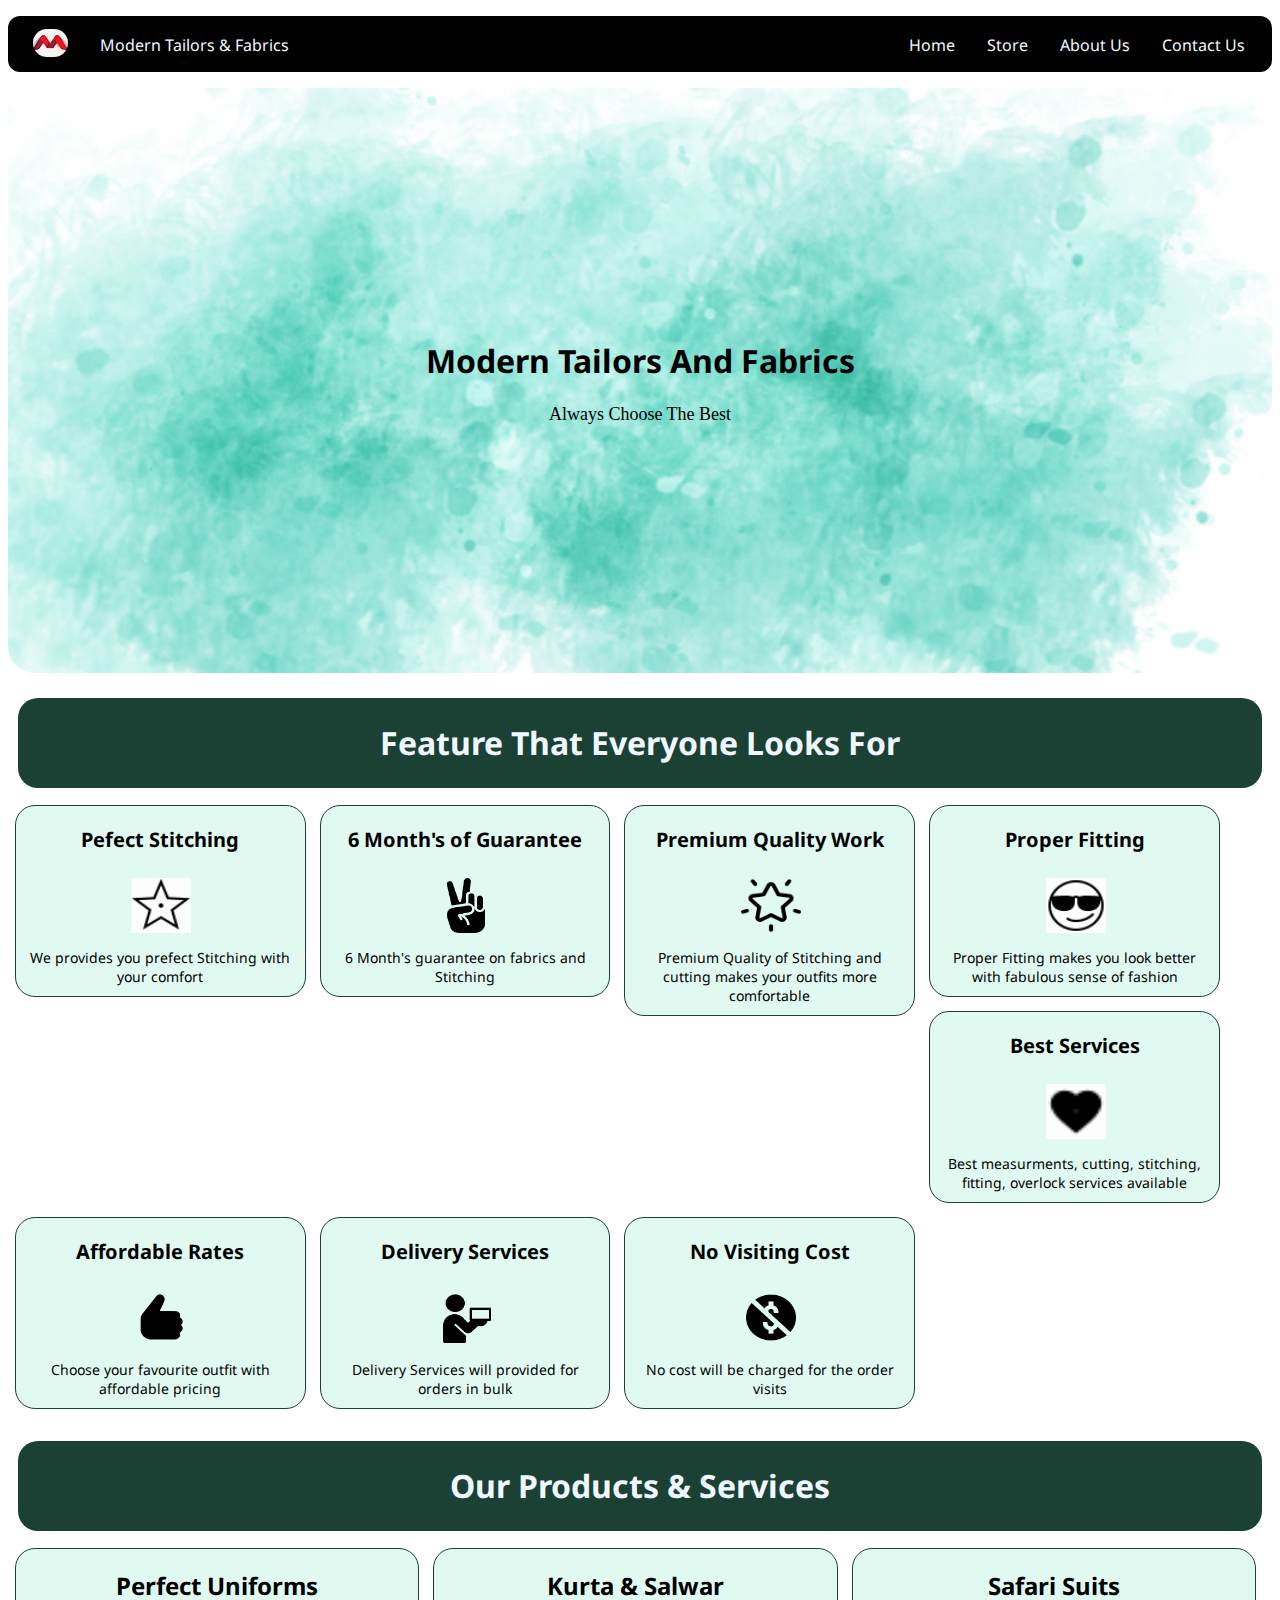
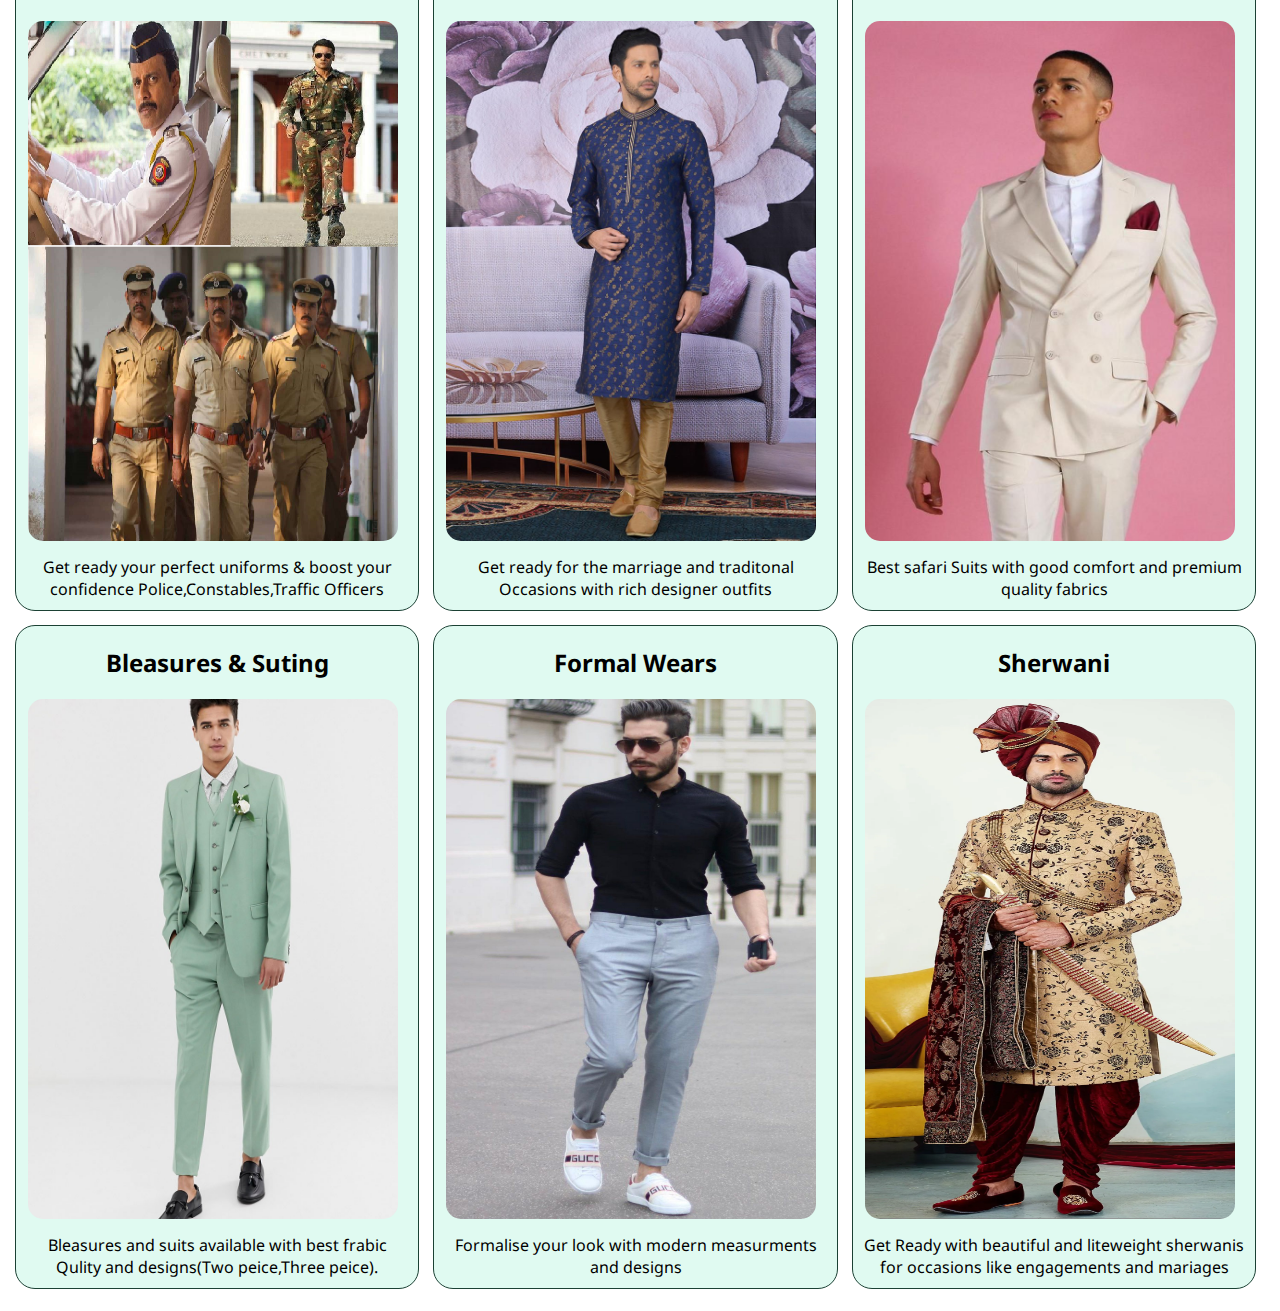
<file: index.html>
<!DOCTYPE html>
<html lang="en">

<head>
    <meta charset="UTF-8">
    <meta name="viewport" content="width=device-width, initial-scale=1.0">
    <title>Modern Tialors</title>
    <link rel="stylesheet" href="modernstyle.css">
    <link rel="preconnect" href="https://fonts.googleapis.com">
    <link rel="preconnect" href="https://fonts.gstatic.com" crossorigin>
    <link href="https://fonts.googleapis.com/css2?family=Noto+Sans:wght@300&display=swap" rel="stylesheet">
</head>

<body>
    <div id="navhm" class="Navbar">
        <ul>

            <li><a href="contactus.html">Contact Us</a></li>
            <li><a href="about.html">About Us</a></li>
            <li><a href="#">Store</a></li>
            <li><a href="index.html">Home</a></li>
            <li id="logo"><a href="index.html"><img src="modernlogo.jpg" alt="logo" style="border-radius: 50px;"></a>
            </li>
            <li><a id="mainlink" href="index.html">Modern Tailors & Fabrics</a></li>
        </ul>
    </div>

    <div id="hmpstr" class="poster">
        <h1>Modern Tailors And Fabrics</h1>
        <p>Always Choose The Best</p>
    </div>

    <div id="features" class="featurescont">
        <div class="headerelement">
            <h1>Feature That Everyone Looks For</h1>
        </div>
        <div class="commonfeature">
            <h3>Pefect Stitching</h3>
            <img src="star.gif" alt="">
            <p>We provides you prefect Stitching with your comfort</p>
        </div>
        <div class="commonfeature">
            <h3>6 Month's of Guarantee</h3>
            <img src="hand.png" alt="">
            <p>6 Month's guarantee on fabrics and Stitching</p>
        </div>
        <div class="commonfeature">
            <h3>Premium Quality Work</h3>
            <img src="star_471658.png" alt="">
            <p>Premium Quality of Stitching and cutting makes your outfits more comfortable</p>
        </div>
        <div class="commonfeature">
            <h3>Proper Fitting</h3>
            <img src="cool.gif" alt="">
            <p>Proper Fitting makes you look better with fabulous sense of fashion</p>
        </div>
        <div class="commonfeature">
            <h3>Best Services</h3>
            <img src="heart.gif" alt="">
            <p>Best measurments, cutting, stitching, fitting, overlock services available</p>
        </div>
        <div class="commonfeature">
            <h3>Affordable Rates</h3>
            <img src="thumb.png" alt="">
            <p>Choose your favourite outfit with affordable pricing</p>
        </div>
        <div class="commonfeature">
            <h3>Delivery Services</h3>
            <img src="icons8-give-100.png" alt="">
            <p>Delivery Services will provided for orders in bulk</p>
        </div>
        <div class="commonfeature">
            <h3>No Visiting Cost</h3>
            <img src="nocost.png" alt="">
            <p>No cost will be charged for the order visits</p>
        </div>
    </div>

    <div id="features" class="featurescont">
        <div class="headerelement">
            <h1>Our Products & Services</h1>
        </div>
        <div id="uniform" class="commonservices">
            <h2>Perfect Uniforms</h2>
            <img  src="uniforms.bmp" alt="">
            <p>Get ready your perfect uniforms & boost your confidence Police,Constables,Traffic Officers</p>
        </div>
        <div id="kurta" class="commonservices">
            <h2>Kurta & Salwar</h2>
            <img src="kurta.jpg" alt="kkurta">
            <p>Get ready for the marriage and traditonal Occasions with rich designer outfits</p>
        </div>
        <div id="safari" class="commonservices">
            <h2>Safari Suits</h2>
            <img src="safarimen.jpg" alt="safari">
            <p>Best safari Suits with good comfort and premium quality fabrics</p>
        </div>
        <div id="suiting" class="commonservices">
            <h2>Bleasures & Suting</h2>
            <img src="bleasure.jpeg" alt="Bleasures">
            <p>Bleasures and suits available with best frabic Qulity and designs(Two peice,Three peice).</p>
        </div>
        <div id="formals" class="commonservices">
            <h2>Formal Wears</h2>
            <img src="shirting.jpg" alt="formals">
            <p>Formalise your look with modern measurments and designs</p>
        </div>
        <div id="sherwani" class="commonservices">
            <h2>Sherwani</h2>
            <img src="sherwani.jpeg" alt="Sherwani">
            <p>Get Ready with beautiful and liteweight sherwanis for occasions like engagements and mariages</p>
        </div>
    </div>
   

</body>
</html>
</file>
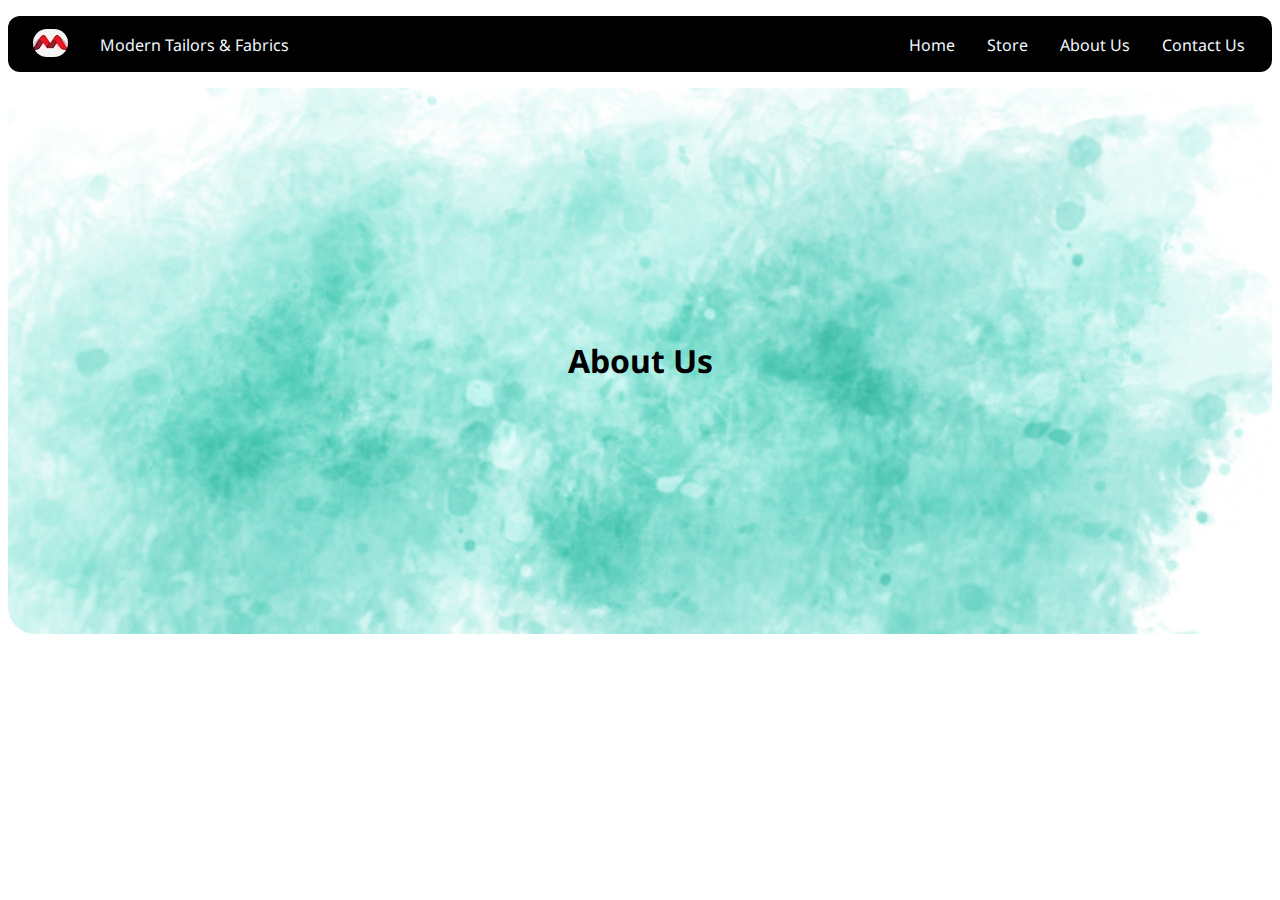
<file: about.html>
<!DOCTYPE html>
<html lang="en">
<head>
    <meta charset="UTF-8">
    <meta name="viewport" content="width=device-width, initial-scale=1.0">
    <link rel="stylesheet" href="modernstyle.css">
    <link rel="preconnect" href="https://fonts.gstatic.com" crossorigin>
    <link href="https://fonts.googleapis.com/css2?family=Noto+Sans:wght@300&display=swap" rel="stylesheet">
    <title>About Us</title>
</head>
<body>
    <div id="navhm" class="Navbar">
        <ul>
            
            <li><a href="contactus.html">Contact Us</a></li>
            <li><a href="about.html">About Us</a></li>
            <li><a href="#">Store</a></li>
            <li><a href="index.html">Home</a></li>
            <li id="logo"><a href="index.html"><img style="border-radius: 20px;" src="modernlogo.jpg" alt=""></a></li>
            <li ><a id = "mainlink" href="index.html">Modern Tailors & Fabrics </a></li>
        </ul>
    </div>

    <div id="hmpstr" class="poster">
        <h1>About Us</h1>
    </div>
</body>
</html>
</file>
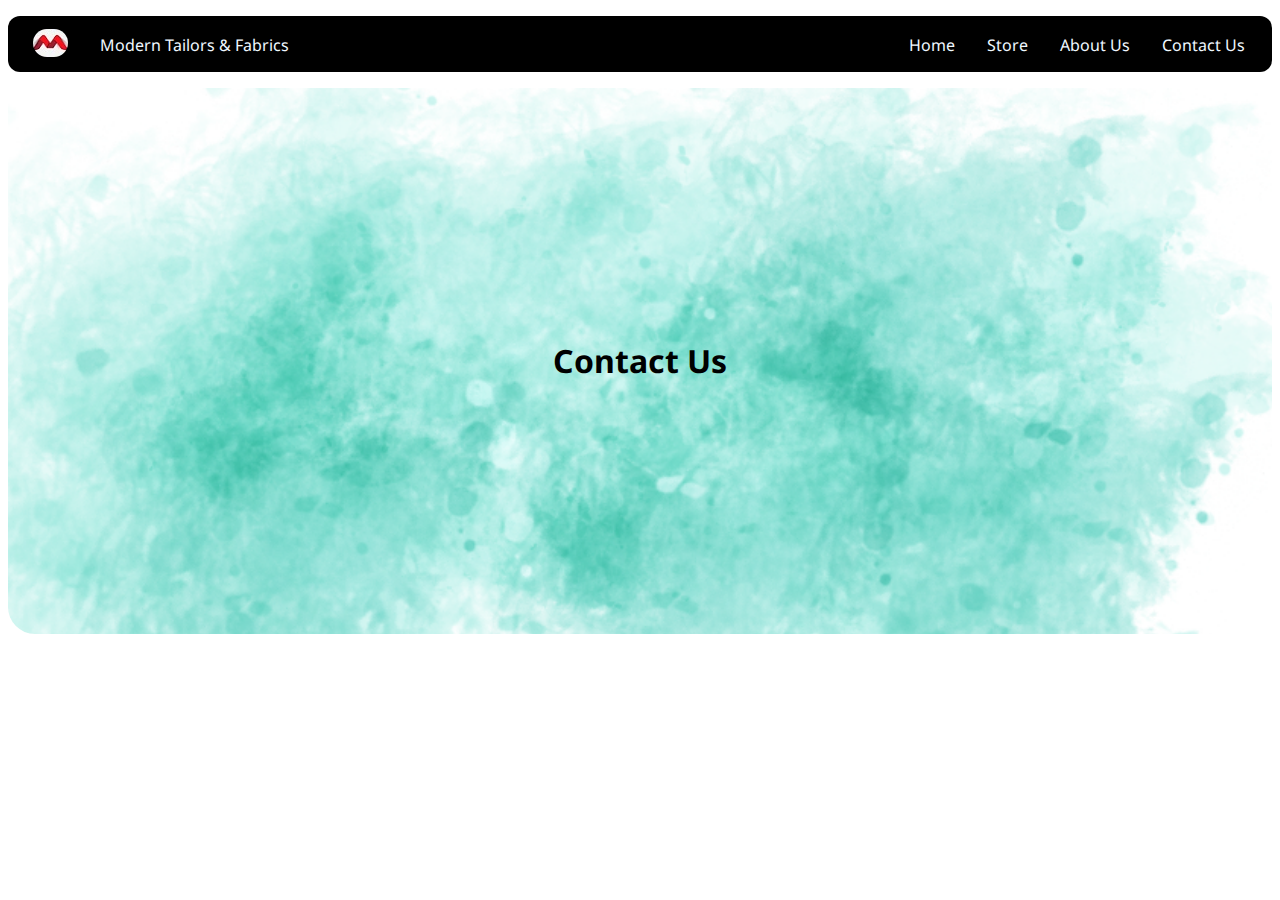
<file: contactus.html>
<!DOCTYPE html>
<html lang="en">
<head>
    <meta charset="UTF-8">
    <meta name="viewport" content="width=device-width, initial-scale=1.0">
    <link rel="stylesheet" href="modernstyle.css">
    <link rel="preconnect" href="https://fonts.gstatic.com" crossorigin>
    <link href="https://fonts.googleapis.com/css2?family=Noto+Sans:wght@300&display=swap" rel="stylesheet">
    <title>About Us</title>
</head>
<body>
    <div id="navhm" class="Navbar">
        <ul>
            
            <li><a href="contactus.html">Contact Us</a></li>
            <li><a href="about.html">About Us</a></li>
            <li><a href="#">Store</a></li>
            <li><a href="index.html">Home</a></li>
            <li id="logo"><a href="index.html"><img style="border-radius: 20px;" src="modernlogo.jpg" alt=""></a></li>
            <li ><a id = "mainlink" href="index.html">Modern Tailors & Fabrics </a></li>
        </ul>
    </div>

    <div id="hmpstr" class="poster">
        <h1>Contact Us</h1>
    </div>
</body>
</html>
</file>
<file: modernstyle.css>
*{
    box-sizing: border-box;
    font-family: 'Noto Sans', sans-serif;
}

ul{
    list-style: none;
    text-decoration: none;
    overflow: auto;
    background-color: black;
    border-radius: 12px;
    padding: 10px;
}

li a{
    text-decoration: none;
    float: right;
    padding: 0px 15px;
    color: aliceblue;
    margin-top: 8px;
    margin-right: 2px;
    
    
    /* font-family: cursive; */
}
/* ul p{
    overflow: auto;
    color: aliceblue;
    padding: 2px 2px;
} */

li a:hover{
    color: rgb(69, 198, 155);
}

#mainlink{
    /* overflow: auto; */
    float: left;
    margin-top: 8px;
    margin-right: 5px;
}
#logo{
    border-radius: 50px;
    margin-top: -5px;
    float: left;
}
.poster{
    background-image: url(homescreen.png);
    padding: 230px 0px;
    border-bottom-left-radius: 27px;
    border-bottom-right-radius: 27px;
    background-size: cover;
    image-rendering: optimizeQuality;
    image-rendering: crisp-edges;
    margin-top: 0px;
    image-orientation: flip;
    margin-bottom: 15px
}
.poster p{
    font-family: cursive;
    text-align: center;
    font-size: 18px;
}
.poster h1{
    text-align: center;
}

.commonfeature{
    background-color: rgb(224, 250, 241);
    float: left;
    border-radius: 20px;
    margin: 7px;
    width: 23%;
    /* padding: 15px; */
    border: 1pt solid  rgb(27, 65, 52);
    
   
}

.commonfeature h3{
    text-align: center;
    font-size: 20px; 
}

.commonfeature p{
    text-align: center;
    margin: 10px;
    font-size: 14px;
}

.headerelement{
    background-color: rgb(27, 65, 52);
    color: aliceblue;
    padding: 2px;
    margin-top: 10px;
    text-align: center;
    border-radius: 20px;
    margin: 10px;
}

.commonfeature img{
    height: 60PX;
    width: 60PX;
    margin-left: 40%;
    padding-top: 5px;
}
#features{
    margin-bottom: 15px;
    overflow: auto;
}

.commonservices{
    background-color: rgb(224, 250, 241);
    float: left;
    border-radius: 20px;
    margin: 7px;
    width: 32%;
    /* padding: 15px; */
    border: 1pt solid  rgb(27, 65, 52); 
   
}

.commonservices img{
    width: 370px;
    height: 520px;
    margin-left:px;
    border-radius: 15px;
    margin-left: 12px;
}

.commonservices h2{
    text-align: center; 
}

.commonservices p{
    text-align: center;
    margin: 10px;
}

@media(min-width :300px) and (max-width :480px){
    body{
        font-size: 10px;
    }

    #mainlink{
    }
    .headerelement{
        font-size: 9px;
        margin-top: 1px;
    }
    .commonfeature img{
        width: 60px;
        height: 60px;
        display: block;
        border-radius: 50px;
    }
    .commonfeature{
        width: 96%;
        padding: 35px;
        display: block;
    }
    #logo{
       
    }

    li a {
        padding: 5px;
        float: right;
    }
    ul{
        padding: 2px;
    }

    .commonservices img{
        width: 330px;
        height: 430px;
        display: block;
        margin-left: 25px;
    }
    .commonservices{
        width: 95%;
    }
    .commonservices p{
        font-size: 14px;
    }
    .commonfeature p{
        font-size: 14px;
    }
}
</file>
